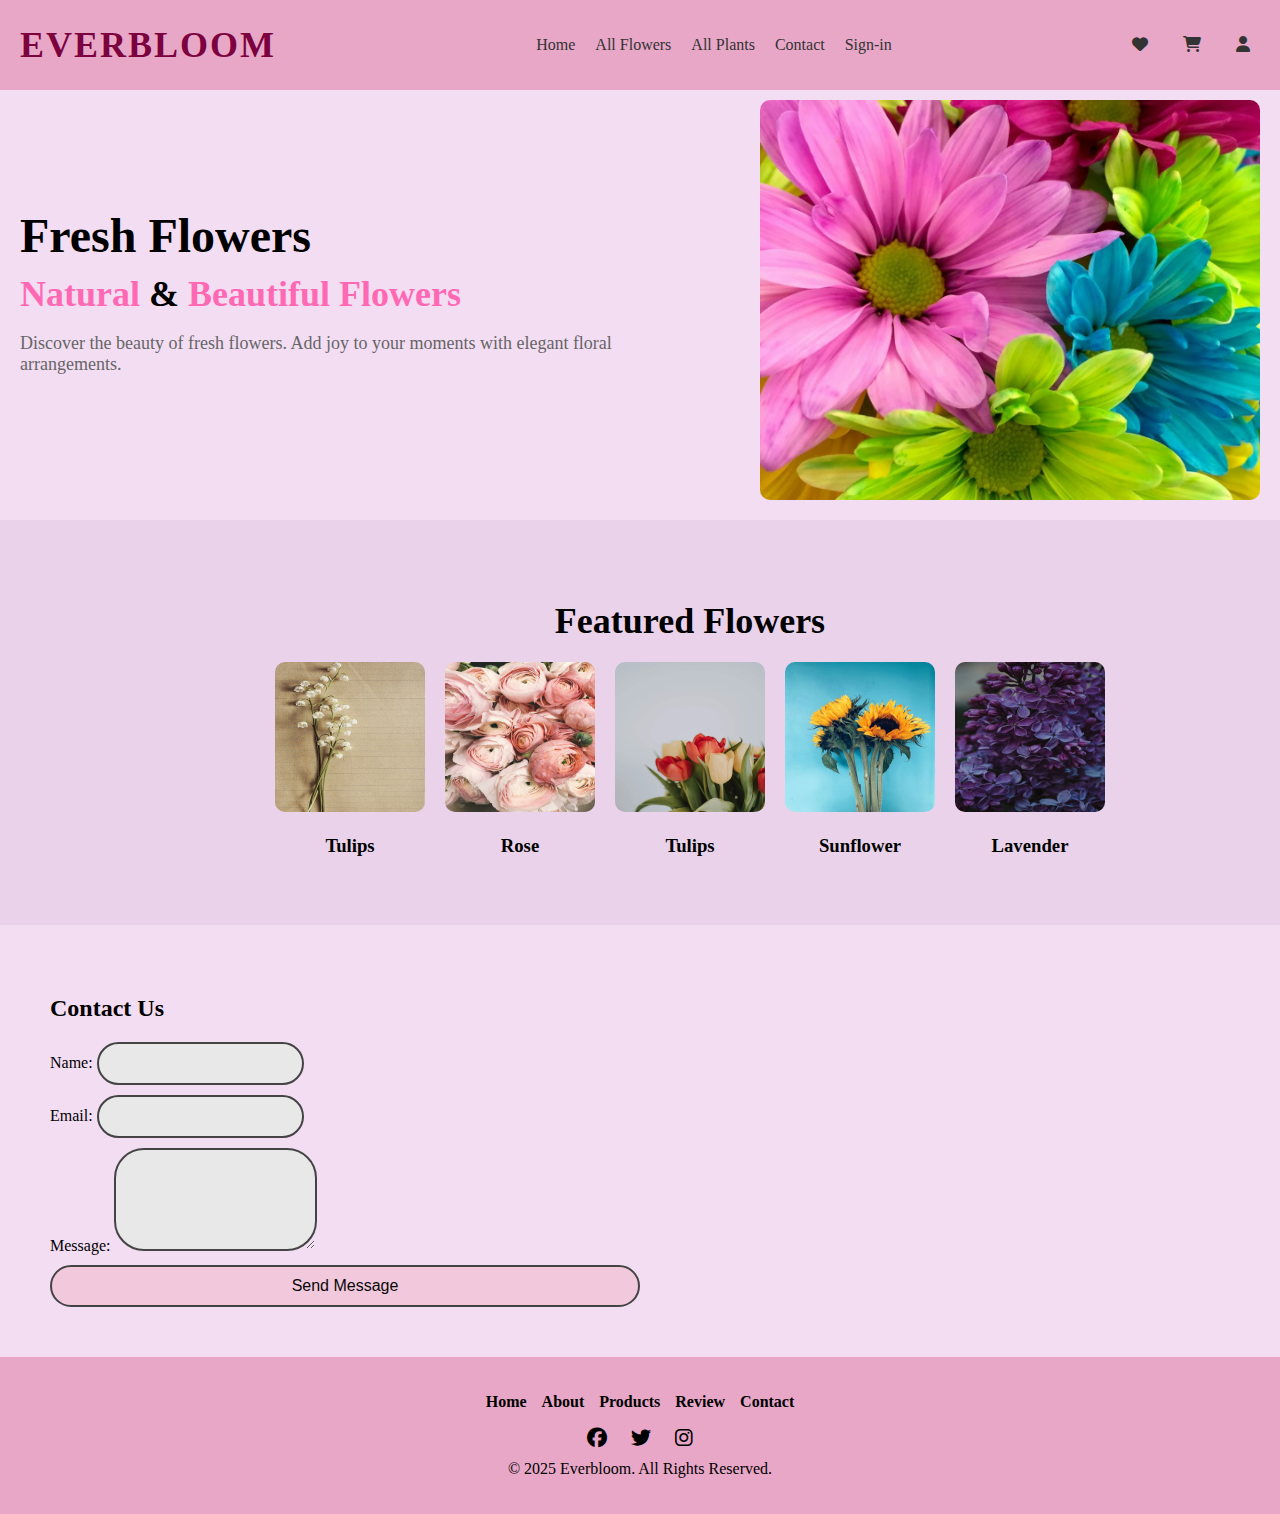
<file: index.html>
<!DOCTYPE html>
<html lang="en">
<head>
    <meta charset="UTF-8">
    <meta name="viewport" content="width=device-width, initial-scale=1.0">
    <title>Flower Shop</title>
    <link rel="stylesheet" href="style.css">
    <link rel="stylesheet" href="https://cdnjs.cloudflare.com/ajax/libs/font-awesome/6.4.2/css/all.min.css">

</head>

</head>
<body>
    <header>
        <div class="logo">Everbloom</div>
        <nav>
            <ul>
                <li><a href="#">Home</a></li>
                <li><a href="Flower.html">All Flowers</a></li>
                <li><a href="Plants.html">All Plants</a></li>
                <li><a href="#contact">Contact</a></li>
                <li><a href="log.html">Sign-in</a></li>

            </ul>
        </nav>
        <div class="icons">
              <a href="#"><i class="fas fa-heart"></i></a> 
            <a href="#"><i class="fa fa-shopping-cart"></i></a>
            <a href="#"><i class="fas fa-user"></i></a>
    
        </div>
    </header>

    <main>
        <section class="container">
            <div class="text">
                <h1>Fresh Flowers</h1>
                <h2><span class="highlight-pink">Natural</span> & <span class="highlight-pink">Beautiful Flowers</span></h2>
                <p>Discover the beauty of fresh flowers. Add joy to your moments with elegant floral arrangements.</p>

            </div>
            <div class="image">
                <img src="imges/bg.jpg" alt="Flower">
            </div>
        </section>



        <section class="featured" >
              
            <h2>Featured Flowers</h2> 


            <div class="flower-grid">
            
                <div class="flower">
                    
                    <img src="imges/f1.jpeg" alt="Tulips">
                    
                    <h3>Tulips</h3>
                    </div>
                    <div class="flower">
                    
                    <img src="imges/rose.jpg" alt="Tulips">
                    
                    <h3>Rose</h3>
                    
                
                     </div>
                    <div class="flower">
                    
                    <img src="imges/f3.jpeg" alt="Tulips">
                    
                    <h3>Tulips</h3>
                    
                </div>
               
                <div class="flower">
                    <img src="imges/sunflower.jpg" alt="Sunflower">
                    <h3>Sunflower</h3>
                </div>
                <div class="flower">
                    <img src="imges/lavender.jpg" alt="Lavender">
                    <h3>Lavender</h3>
                </div>
            </div>
        </section>



         <!-- Contact Section -->
    <section id="contact" class="contact">
    <h2>Contact Us</h2>
    <div class="contact-container">
        <div class="contact-form">
            <form action="#" method="post">
                <div class="form-group">
                    <label for="name">Name:</label>
                    <input type="text" id="name" name="name" required>
                </div>
                
                <div class="form-group">
                    <label for="email">Email:</label>
                    <input type="email" id="email" name="email" required>
                </div>
                
                <div class="form-group">
                    <label for="message">Message:</label>
                    <textarea id="message" name="message" rows="5" required></textarea>
                </div>
                
                <button type="submit">Send Message</button>
            </form>
        </div>
    </div>
   </section>
    </main>

    <footer>
        <div class="footer-links">
            <ul>
                <li><a href="#">Home</a></li>
                <li><a href="#">About</a></li>
                <li><a href="#">Products</a></li>
                <li><a href="#">Review</a></li>
                <li><a href="#">Contact</a></li>
            </ul>
        </div>
        <div class="social-icons">
            <a href="#"><i class="fab fa-facebook"></i></a>
            <a href="#"><i class="fab fa-twitter"></i></a>
            <a href="#"><i class="fab fa-instagram"></i></a>
        </div>
        <p>&copy; 2025 Everbloom. All Rights Reserved.</p>
    </footer>

</body>
</html>
</file>
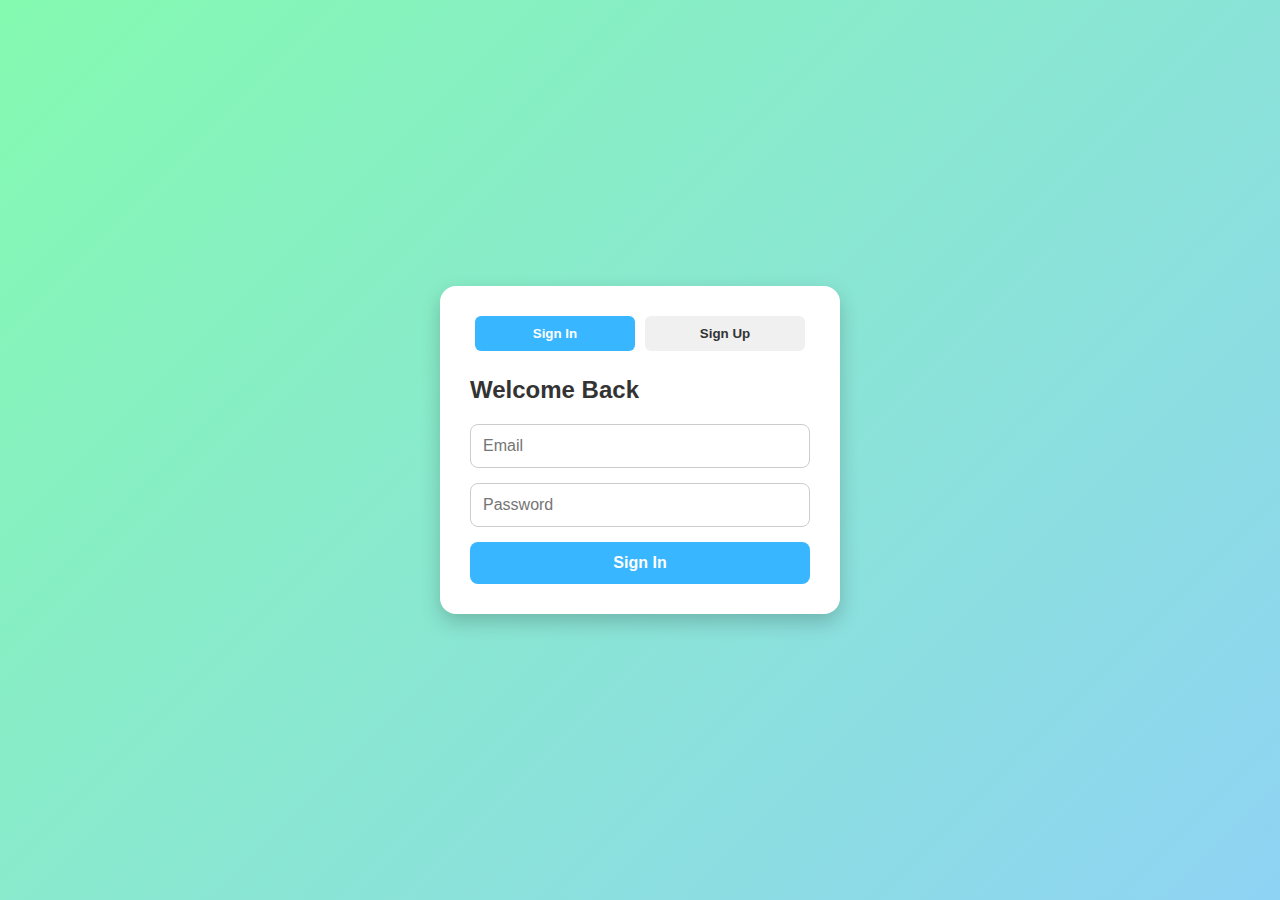
<file: log.html>
<!DOCTYPE html>
<html lang="en">
<head>
  <meta charset="UTF-8">
  <title>Sign In / Sign Up</title>
  <link rel="stylesheet" href="log.css">
</head>
<body>
  <div class="container">
    <div class="form-box">
      <div class="button-box">
        <button id="signinBtn" onclick="showForm('signin')">Sign In</button>
        <button id="signupBtn" onclick="showForm('signup')">Sign Up</button>
      </div>

      <form id="signin-form" class="form active">
        <h2>Welcome Back</h2>
        <input type="email" placeholder="Email" required>
        <input type="password" placeholder="Password" required>
        <button type="submit" class="submit-btn">Sign In</button>
      </form>

      <form id="signup-form" class="form">
        <h2>Create Account</h2>
        <input type="text" placeholder="Full Name" required>
        <input type="email" placeholder="Email" required>
        <input type="password" placeholder="Password" required>
        <button type="submit" class="submit-btn">Sign Up</button>
      </form>
    </div>
  </div>

  <script src="log.js"></script>
</body>
</html>
</file>
<file: style.css>
body {
    font-family: Cambria, Cochin, Georgia, Times, 'Times New Roman', serif;
    margin: 0;
    
    background-color: #f8f8f8;
}

header {
    position: fixed; 
    top: 0;
    left: 0;
    width: 100%;
    background-color:#e8a7c7;
    padding: 20px;
    display: flex;
    justify-content: space-between;
    align-items: center;
    z-index: 1000; }



.logo {
    font-size: 36px;
    font-weight: bold;
    font-family: Cambria, Cochin, Georgia, Times, 'Times New Roman', serif;
    color: #7c023f; /* Soft pink */
    text-transform: uppercase;
    letter-spacing: 2px;
    
}

nav ul {
    list-style: none;
    display: flex;
    gap: 20px;
}

nav ul li a {
    text-decoration: none;
    color: #333;
}
.icons {
    display: flex;
    gap: 15px;
    margin-right: 50px;
}


.icons a {
    margin-left: 20px;
    color: #333;
    text-decoration: none;
}
/* main-section */

.container {
    display: flex;
    margin-top: 80px;
    justify-content: space-between;
    align-items: center;
    padding: 20px;
    width: 100%;
    background-color:rgb(243, 221, 243);

}

.text {
    max-width: 50%;
}

.text h1 {
    font-size: 48px;
    margin: 0;
}
.text h2 {
    font-size: 36px;
    margin: 10px 0;
}


.highlight-pink {
    color: #ff69b4;
}

.text p {
    font-size: 18px;
    color: #666;
}
.image img {
    width: 500px; 
    height: 400px;
    border-radius: 10px; 
    object-fit: cover; 
    display: block;
    margin-right: 40px;
  
}


/* featured */
.featured {
    text-align: center;
    padding: 50px;
   background-color:rgb(234, 211, 234);
    width: 100%;

}

.featured h2 {
    font-size: 36px;
    margin-bottom: 20px;
}

.flower-grid {
    display: flex;
    justify-content: center;
    gap: 20px;
}

.flower {
    text-align: center;
}

.flower img {
    width: 150px;
    height: 150px;
    border-radius: 10px;
}


/* Contact Section */
.contact {
    padding: 50px;
  
    background-color:rgb(243, 221, 243);
}

.contact-container {
    display: flex;
    justify-content: space-between;
    align-items: center;
    gap: 30px;
}

.contact-form {
    width: 50%;

}

.contact-form form {
    display: flex;
    flex-direction: column;
    gap: 10px;
}

.contact-form input, .contact-form textarea {
    border-radius: 30px;
    padding: 12px;
    border: 2px solid #444; 
    background-color: #e8e8e8; 
    font-weight: bold;  
    color: #222; 
}


.contact-form button {
    background-color:#f1c8dc;     
    color: rgb(9, 9, 9);
    padding: 10px;
    border: none;
    cursor: pointer;
    border: 2px solid #444; 
    font-size: 16px;
    border-radius: 30px;
}

.contact-image img {
    width: 400px;
    max-width: 600px;
    border-radius: 10px;
}

/* Footer */
footer {
    background-color:#e8a7c7;
    color:black;
    text-align: center;
    padding: 20px;
}

.footer-links ul {
    list-style: none;
    display: flex;
    justify-content: center;
    gap: 15px;
    padding: 0;
}

.footer-links a {
    text-decoration: none;
    color: black;
    font-weight: bold;
}

.social-icons a {
    margin: 0 10px;
    color: rgb(0, 0, 0);
    font-size: 20px;
}

footer p {
    margin-top: 10px;
}




/* for Mobile  */
@media (max-width: 480px) {
    header {
        flex-direction: column;
        text-align: center;
    }

    nav ul {
        flex-direction: column;
        gap: 10px;
    }

    .icons {
        margin-top: 10px;
    }

    .flower-grid {
        flex-direction: column;
        align-items: center;
    }

    .image img, .contact-image img {
        max-width: 120px; 
    }

    .contact-form input, .contact-form textarea {
        font-size: 14px; 
    }

    footer {
        padding: 15px;
    }
}
</file>
<file: log.css>
/* Reset */
* {
  box-sizing: border-box;
  margin: 0;
  padding: 0;
}

body {
  font-family: 'Segoe UI', sans-serif;
  background: linear-gradient(135deg, #84fab0, #8fd3f4);
  height: 100vh;
  display: flex;
  justify-content: center;
  align-items: center;
}

.container {
  width: 100%;
  max-width: 400px;
  background: white;
  border-radius: 16px;
  box-shadow: 0 8px 20px rgba(0, 0, 0, 0.2);
  overflow: hidden;
}

.form-box {
  padding: 30px;
}

.button-box {
  display: flex;
  justify-content: space-between;
  margin-bottom: 25px;
}

.button-box button {
  flex: 1;
  padding: 10px;
  border: none;
  background: #f0f0f0;
  color: #333;
  font-weight: bold;
  transition: 0.3s;
  cursor: pointer;
  border-radius: 6px;
  margin: 0 5px;
}

.button-box button:hover,
.button-box button.active-btn {
  background: #38b6ff;
  color: white;
}

.form {
  display: none;
  flex-direction: column;
  animation: fadeIn 0.3s ease-in;
}

.form.active {
  display: flex;
}

@keyframes fadeIn {
  from {opacity: 0;}
  to {opacity: 1;}
}

.form h2 {
  margin-bottom: 20px;
  color: #333;
}

input {
  margin-bottom: 15px;
  padding: 12px;
  border: 1px solid #ccc;
  border-radius: 8px;
  font-size: 16px;
}

.submit-btn {
  background: #38b6ff;
  color: white;
  padding: 12px;
  border: none;
  border-radius: 8px;
  font-weight: bold;
  font-size: 16px;
  cursor: pointer;
  transition: background 0.3s ease;
}

.submit-btn:hover {
  background: #0099ff;
}
</file>
